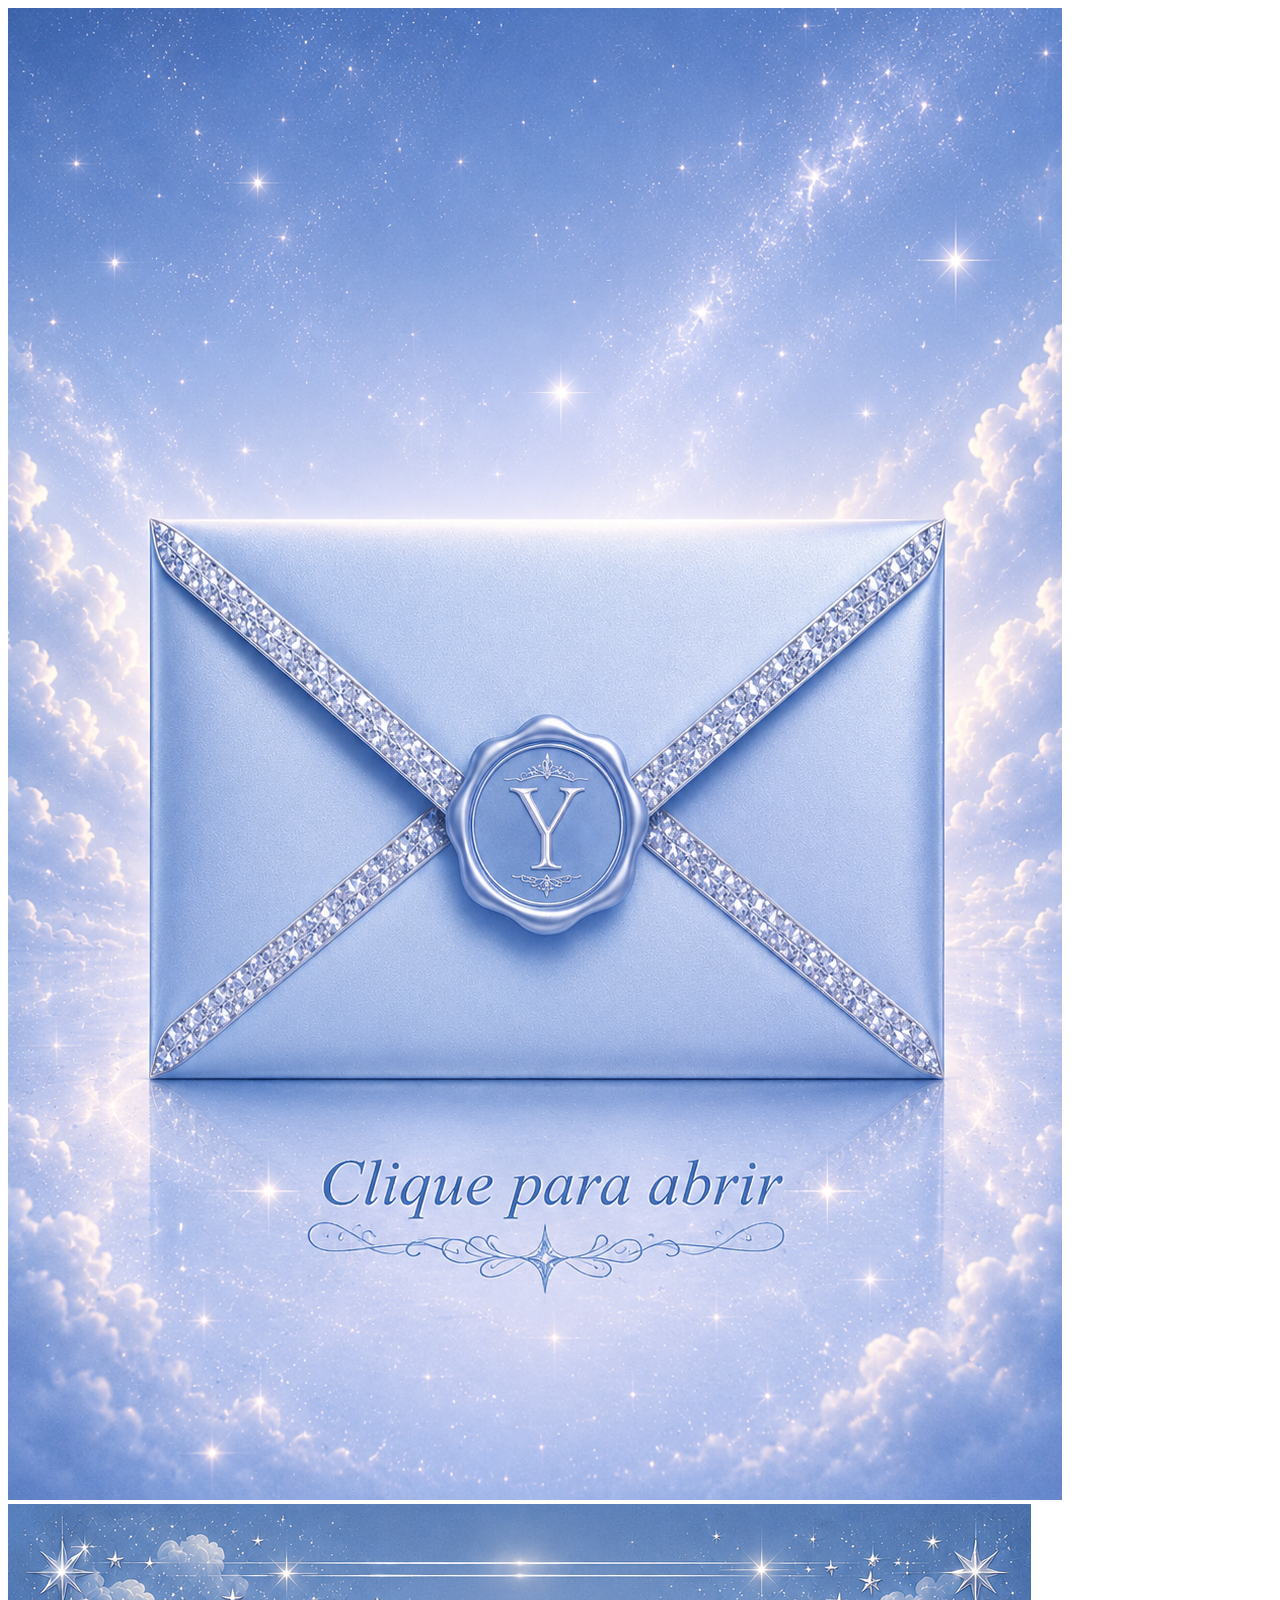
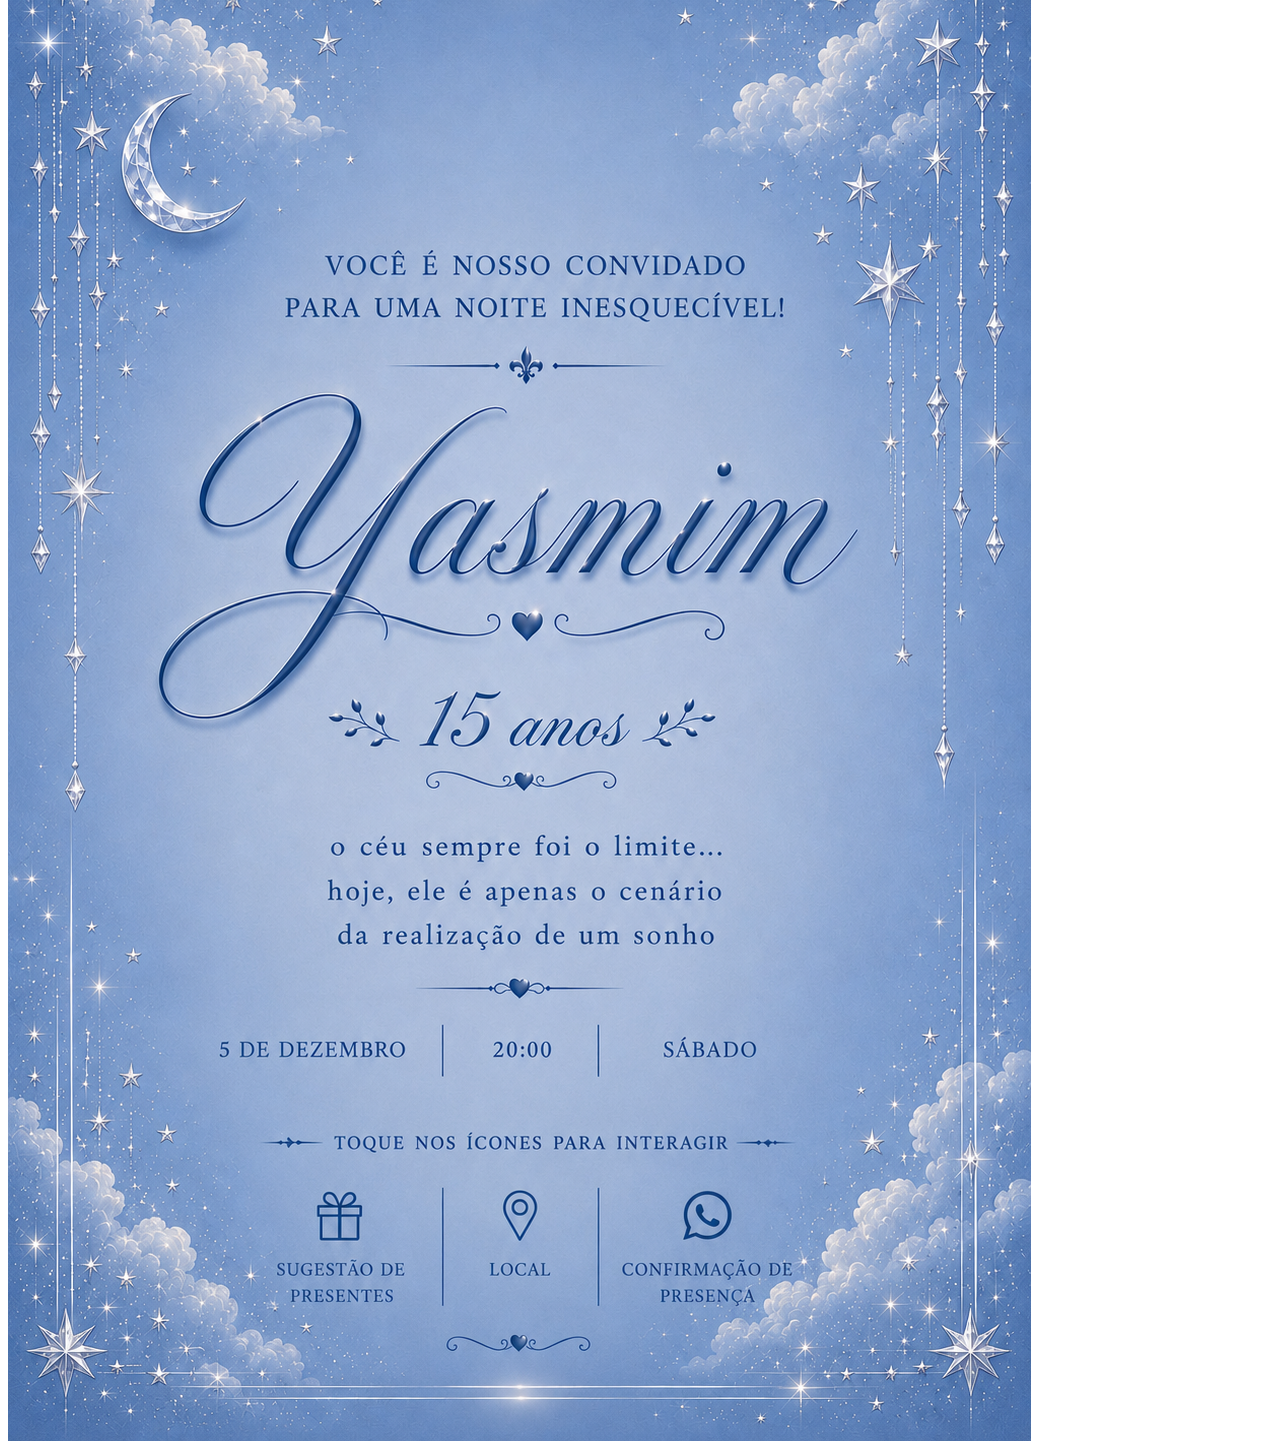
<file: index.html>
<!DOCTYPE html>
<html lang="pt-BR">

<head>

    <meta charset="UTF-8">

    <meta name="viewport"
          content="width=device-width, initial-scale=1.0">

    <title>Yasmim | 15 Anos</title>

    <link rel="stylesheet" href="style.css">

</head>

<body>

    <!-- ===========================
         ENVELOPE
    ============================ -->

    <section id="tela-envelope" class="tela-envelope">

        <img
            src="imagens/file_000000002c34720eb653895a2e8ebbc9.png"
            alt="Envelope"
            class="envelope"
            onclick="abrirConvite()">

    </section>

    <!-- ===========================
         CONVITE
    ============================ -->

    <section id="tela-convite" class="tela-convite">

        <div class="convite-container">

            <img
                src="imagens/file_000000007758820ea45098fb609d7a44.png"
                alt="Convite"
                class="convite">

            <!-- 🎁 SUGESTÃO DE PRESENTES -->

            <button
                class="circulo-presentes"
                onclick="listaPresentes()"
                title="Sugestão de presentes"
                aria-label="Sugestão de presentes">
            </button>

            <!-- 📍 LOCAL -->

            <button
                class="circulo-local"
                onclick="verLocal()"
                title="Local"
                aria-label="Local">
            </button>

            <!-- 💌 CONFIRMAÇÃO -->

            <button
                class="circulo-confirmar"
                onclick="confirmarPresenca()"
                title="Confirmação de presença"
                aria-label="Confirmação de presença">
            </button>

        </div>

    </section>

    <script src="script.js"></script>

</body>

</html>
</file>
<file: style.css>
/* ==========================================
   BOTÕES TRANSPARENTES
   POSICIONADOS SOBRE OS ÍCONES DO CONVITE
========================================== */

.circulo-presentes,
.circulo-local,
.circulo-confirmar{

    position:absolute;

    width:9%;

    aspect-ratio:1 / 1;

    padding:0;

    border:none;

    border-radius:50%;

    background:transparent;

    cursor:pointer;

    z-index:999;

    -webkit-tap-highlight-color:transparent;

    outline:none;

}

/* 🎁 PRESENTES */

.circulo-presentes{

    left:19.4%;

    top:71.9%;

}

/* 📍 LOCAL */

.circulo-local{

    left:45.6%;

    top:71.9%;

}

/* 💌 CONFIRMAÇÃO */

.circulo-confirmar{

    left:71.9%;

    top:71.9%;

}
/* ========================================== PÁGINA — LISTA DE PRESENTES ========================================== */

.pagina-presentes{

width:100%; min-height:100vh; height:auto; overflow-x:hidden; overflow-y:auto; background:#eaf6ff; 

}

.pagina-presentes .lista{

width:100%; max-width:700px; min-height:100vh; margin:0 auto; padding:40px 22px 50px; box-sizing:border-box; 

}

.pagina-presentes .lista h1{

margin:0 0 25px; 

}

.pagina-presentes .frase{

margin-bottom:25px; 

}

.pagina-presentes .categoria{

width:100%; margin-bottom:18px; 

}

.pagina-presentes .mensagem-final{

width:100%; margin-top:25px; 

}

.pagina-presentes .pix{

width:100%; margin-top:25px; margin-bottom:30px; 

}

.pagina-presentes .voltar{

display:block; margin:0 auto; width:auto; min-width:180px; 

}

/* ========================================== GARANTE QUE A LISTA POSSA SER ROLADA ========================================== */

html:has(.pagina-presentes), body.pagina-presentes{

height:auto; min-height:100%; overflow-y:auto; overflow-x:hidden; 

}
</file>
